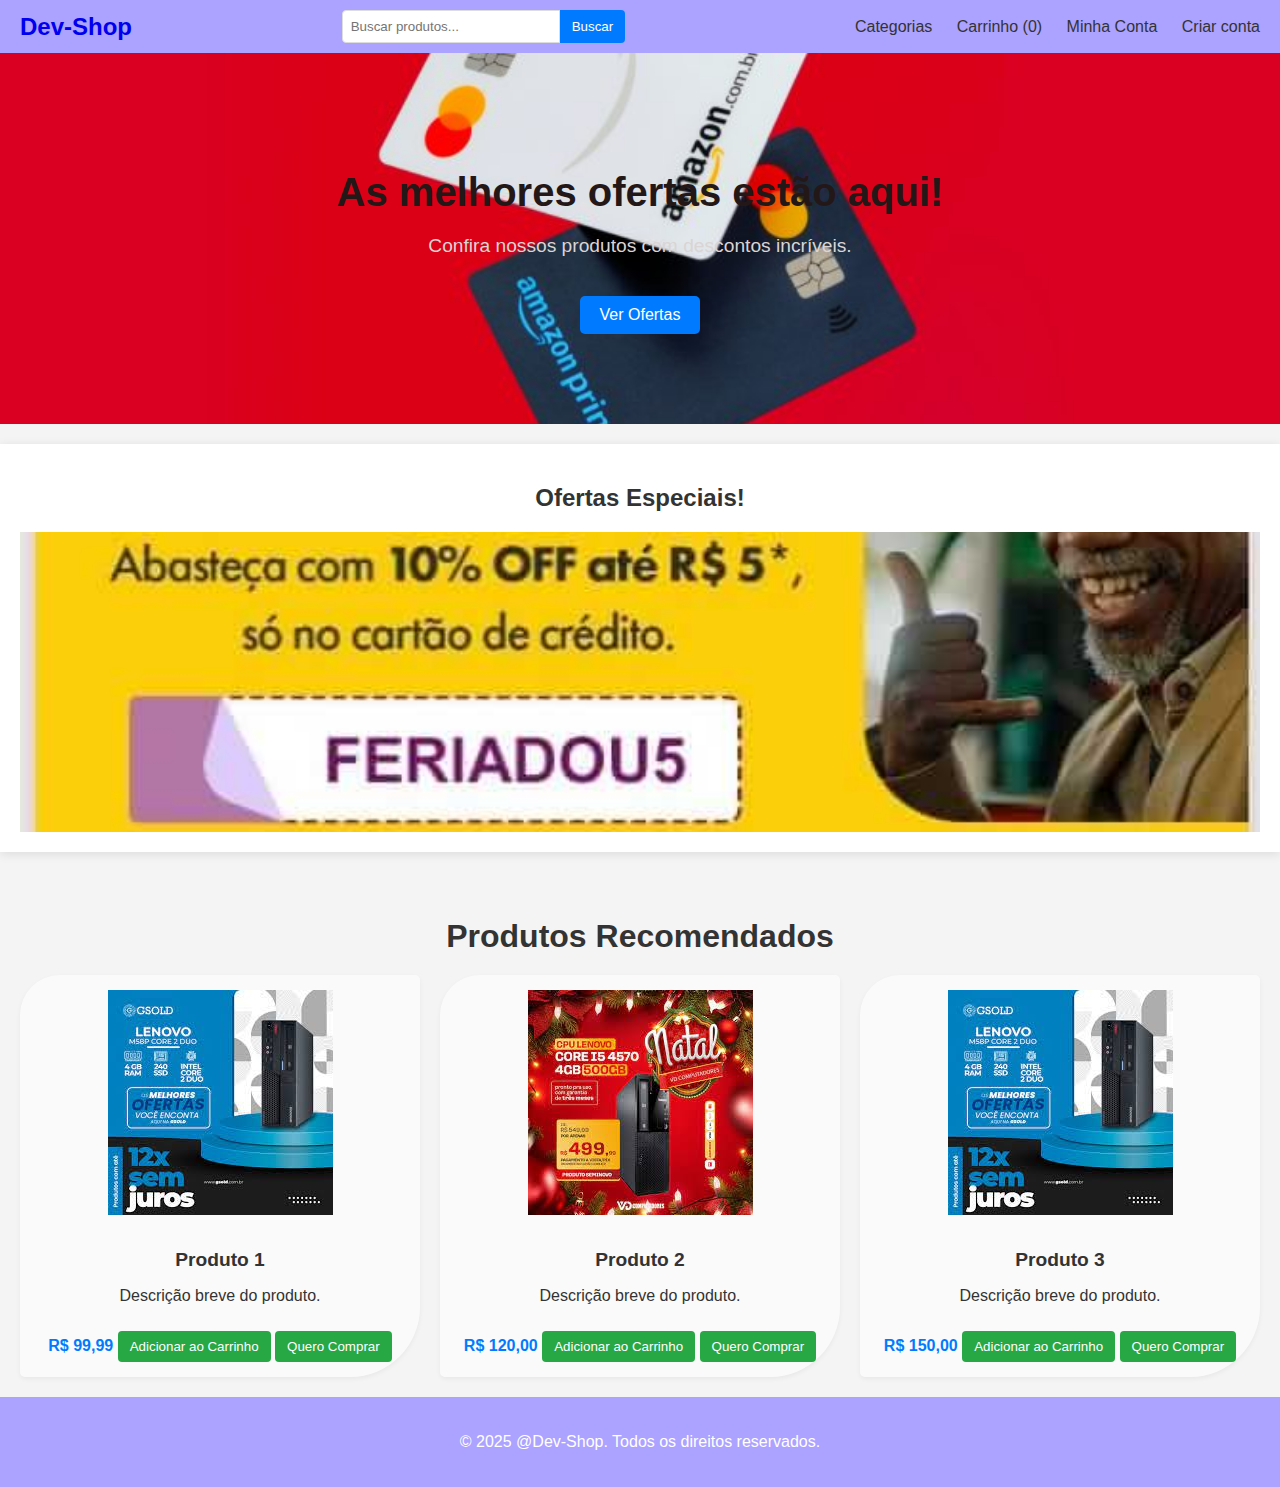
<file: e_commerce_moderno_by_filthybasket4731192/index.html>
<!DOCTYPE html>
<html lang="pt-BR">
<head>
    <meta charset="UTF-8">
    <meta name="viewport" content="width=device-width, initial-scale=1.0">
    <title>E-commerce Moderno</title>

    <style>
        /* Estilos gerais */
        body {
            font-family: 'Arial', sans-serif;
            margin: 0;
            padding: 0;
            background-color: #f4f4f4;
            color: #333;
            transition: background-color 0.3s ease;
          
        }

        /* Header */
        header {
            background-color: #aca2ff;
            box-shadow: 0 2px 5px rgba(31, 30, 30, 0.1);
            padding: 10px 20px;
            transition: background-color 0.3s ease;
        }
        
  /* Publicidade Carousel */
  .advertisement-card {
            background-color: #fff;
            padding: 20px;
            margin: 20px 0;
            box-shadow: 0 2px 10px rgba(0, 0, 0, 0.1);
            text-align: center;
        }

        .carousel-images {
            width: 100%;
            height: 300px;
            position: relative;
            overflow: hidden;
        }

        .carousel-images img {
            width: 100%;
            height: 100%;
            object-fit: cover;
            position: absolute;
            top: 0;
            left: 100%;
            opacity: 0;
            transition: all 1s ease;
        }

        .carousel-images img.active {
            left: 0;
            opacity: 1;
        }


        nav {
            display: flex;
            justify-content: space-between;
            align-items: center;
            transition: all 0.3s ease;
        }

        .logo {
            font-size: 1.5em;
            font-weight: bold;
            color: #333;
            cursor: pointer;
            transition: color 0.3s ease;
           
            
        }
        .logo a{
            text-decoration: none;

            }
            
        .logo:hover {
            color: #007bff;
        }

        .search-bar {
            display: flex;
            transition: all 0.3s ease;
        }

        .search-bar input {
            padding: 8px;
            border: 1px solid #ddd;
            border-radius: 4px 0 0 4px;
            width: 200px;
            transition: width 0.3s ease;
        }

        .search-bar input:focus {
            width: 300px;
        }

        .search-bar button {
            background-color: #007bff;
            color: white;
            border: none;
            padding: 8px 12px;
            border-radius: 0 4px 4px 0;
            cursor: pointer;
            transition: background-color 0.3s ease;
        }

        .search-bar button:hover {
            background-color: #0056b3;
        }

        .nav-links a {
            color: #333;
            text-decoration: none;
            margin-left: 20px;
            transition: color 0.3s ease;
        }

        .nav-links a:hover {
            color: #007bff;
        }

        /* Hero Section */
        .hero {
            background-color: #e9ecef;
            padding: 90px 40px;
            text-align: center;
            background-image: url('cartao-credito-amazon-capa-01-820x431.jpg');
            background-size: cover;
            background-position: center;
     
            animation: fadeIn 1.5s ease-out;
            background-repeat: no-repeat;
        }

        @keyframes fadeIn {
            0% { opacity: 0; }
            100% { opacity: 1; }
        }

        .hero-content {
            max-width: 800px;
            margin: 0 auto;
            animation: slideUp 1s ease-out;
        }

        @keyframes slideUp {
            0% { transform: translateY(30px); opacity: 0; }
            100% { transform: translateY(0); opacity: 1; }
        }

        .hero h1 {
            font-size: 2.5em;
            margin-bottom: 20px;
            color: #241717;

        }

        .hero p {
            font-size: 1.2em;
            color: #dad4d4;
        }

        .btn {
            display: inline-block;
            background-color: #007bff;
            color: white;
            padding: 10px 20px;
            text-decoration: none;
            border-radius: 5px;
            margin-top: 20px;
            transition: background-color 0.3s ease;
        }

        .btn:hover {
            background-color: #0056b3;
        }

        /* Featured Products Section */
        .featured-products {
            padding: 20px;
        }

        .featured-products h2 {
            text-align: center;
            margin-bottom: 20px;
            font-size: 2em;
            transition: color 0.3s ease;
        }

        .featured-products h2:hover {
            color: #007bff;
        }

        .product-grid {
            display: grid;
            grid-template-columns: repeat(auto-fit, minmax(250px, 1fr));
            gap: 20px;
            transition: all 0.3s ease;
        }

        .product-card {
            background-color: #ffffff8c;
            border-radius: 40px 5px 70px;
            padding: 15px;
            box-shadow: 0 2px 5px rgba(0, 0, 0, 0.05);
            text-align: center;
            transition: transform 0.3s ease;
        }

        .product-card:hover {
            transform: translateY(-10px);
        }

        .product-card img {
            max-width: 100%;
            height: auto;
            margin-bottom: 10px;
            transition: transform 0.3s ease;
        }

     

        .product-card h3 {
            font-size: 1.2em;
            margin-bottom: 5px;
        }

        .product-card .price {
            font-weight: bold;
            color: #007bff;
        }

        .product-card .add-to-cart,
        .product-card .buy-now {
            background-color: #28a745;
            color: white;
            border: none;
            padding: 8px 12px;
            border-radius: 4px;
            cursor: pointer;
            margin-top: 10px;
            transition: background-color 0.3s ease;
        }

        .product-card .add-to-cart:hover,
        .product-card .buy-now:hover {
            background-color: #218838;
        }

        /* Footer */
        footer {
            text-align: center;
            padding: 20px;
            background-color: #aca2ff;
            color: white;
        }

        /* Media Queries for Responsiveness */
        @media (max-width: 768px) {
            nav {
                flex-direction: column;
                align-items: flex-start;
            }

            .search-bar {
                margin-top: 10px;
            }

            .nav-links {
                margin-top: 10px;
            }

            .nav-links a {
                margin-left: 0;
                margin-right: 10px;
            }
        }
    </style>

    <script>
        // Função para adicionar produtos ao carrinho
        function addToCart(product) {
            let cart = JSON.parse(localStorage.getItem('cart')) || [];
            cart.push(product);
            localStorage.setItem('cart', JSON.stringify(cart));
            alert(product.name + ' foi adicionado ao carrinho!');
        }

        // Função para abrir o WhatsApp com a mensagem "Quero Comprar"
        function redirectToWhatsApp(productName) {
            const name = "Dev-Shop";
            const phoneNumber = "931960125";  // Número do WhatsApp
            const message = `Quero Comprar o produto: ${productName}`;
            const whatsappUrl = `https://wa.me/${phoneNumber}?text=${encodeURIComponent(message)}`;
            window.open(whatsappUrl, '_blank');  // Abre o WhatsApp em nova aba
        }
    </script>

     <script>
        // Função para alternar as imagens do carrossel
        let currentImageIndex = 0;
        const images = [
            "https://via.placeholder.com/800x300/FF5733/FFFFFF?text=Promoção+1",
            "https://via.placeholder.com/800x300/33C1FF/FFFFFF?text=Promoção+2",
            "https://via.placeholder.com/800x300/FFC300/FFFFFF?text=Promoção+3"
        ];

        function changeImage() {
            const carouselImages = document.querySelectorAll('.carousel-images img');
            carouselImages[currentImageIndex].classList.remove('active');
            currentImageIndex = (currentImageIndex + 1) % images.length;
            carouselImages[currentImageIndex].classList.add('active');
        }

        setInterval(changeImage, 2000); // Muda a imagem a cada 1 segundo
    </script>
</head>
<body>

<header>
    <nav>
        <div class="logo"><a href="index.html">Dev-Shop</a></div>
        <div class="search-bar">
            <input type="text" placeholder="Buscar produtos...">
            <button>Buscar</button>
        </div>
        <div class="nav-links">
            <a href="categorias.html">Categorias</a>
            <a href="carrinho.html">Carrinho (0)</a>
            <a href="perfil.html">Minha Conta</a>
            <a href="cadastro.html">Criar conta</a>

        </div>
    </nav>
</header>

<main>
    <section class="hero">
        <div class="hero-content">
            <h1>As melhores ofertas estão aqui!</h1>
            <p>Confira nossos produtos com descontos incríveis.</p>
            <a href="#" class="btn">Ver Ofertas</a>
        </div>
    </section>


    <section class="advertisement-card">
        <h2>Ofertas Especiais!</h2>
        <div class="carousel-images">
            <img src="shell-box-abril23.jpg" alt="Promoção 1" class="active">
            <img src="cupom-shell-box-ago24.jpeg" alt="Promoção 2">
            <img src="shell-master.png" alt="Promoção 3">
        </div>
    </section>


    <section class="featured-products">
        <h2>Produtos Recomendados</h2>
        <div class="product-grid">
            <div class="product-card">
                <img src="imagem3.jpg" alt="Produto 1">
                <h3>Produto 1</h3>
                <p>Descrição breve do produto.</p>
                <span class="price">R$ 99,99</span>
                <button class="add-to-cart" onclick="addToCart({name: 'Produto 1', price: 'R$ 99,99', image: 'imagem3.jpg'})">Adicionar ao Carrinho</button>
                <button class="buy-now" onclick="redirectToWhatsApp('Produto 1')">Quero Comprar</button>
            </div>

            <div class="product-card">
                <img src="imagem2.jpg" alt="Produto 2">
                <h3>Produto 2</h3>
                <p>Descrição breve do produto.</p>
                <span class="price">R$ 120,00</span>
                <button class="add-to-cart" onclick="addToCart({name: 'Produto 2', price: 'R$ 120,00', image: 'imagem2.jpg'})">Adicionar ao Carrinho</button>
                <button class="buy-now" onclick="redirectToWhatsApp('Produto 2')">Quero Comprar</button>
            </div>

            <div class="product-card">
                <img src="imagem3.jpg" alt="Produto 3">
                <h3>Produto 3</h3>
                <p>Descrição breve do produto.</p>
                <span class="price">R$ 150,00</span>
                <button class="add-to-cart" onclick="addToCart({name: 'Produto 3', price: 'R$ 150,00' , image: 'imagem2.jpg'})">Adicionar ao Carrinho</button>
                <button class="buy-now" onclick="redirectToWhatsApp('Produto 3')">Quero Comprar</button>
            </div>
        </div>
    </section>
</main>

<footer>
    <p>&copy; 2025 @Dev-Shop. Todos os direitos reservados.</p>
</footer>

</body>
</html>
</file>
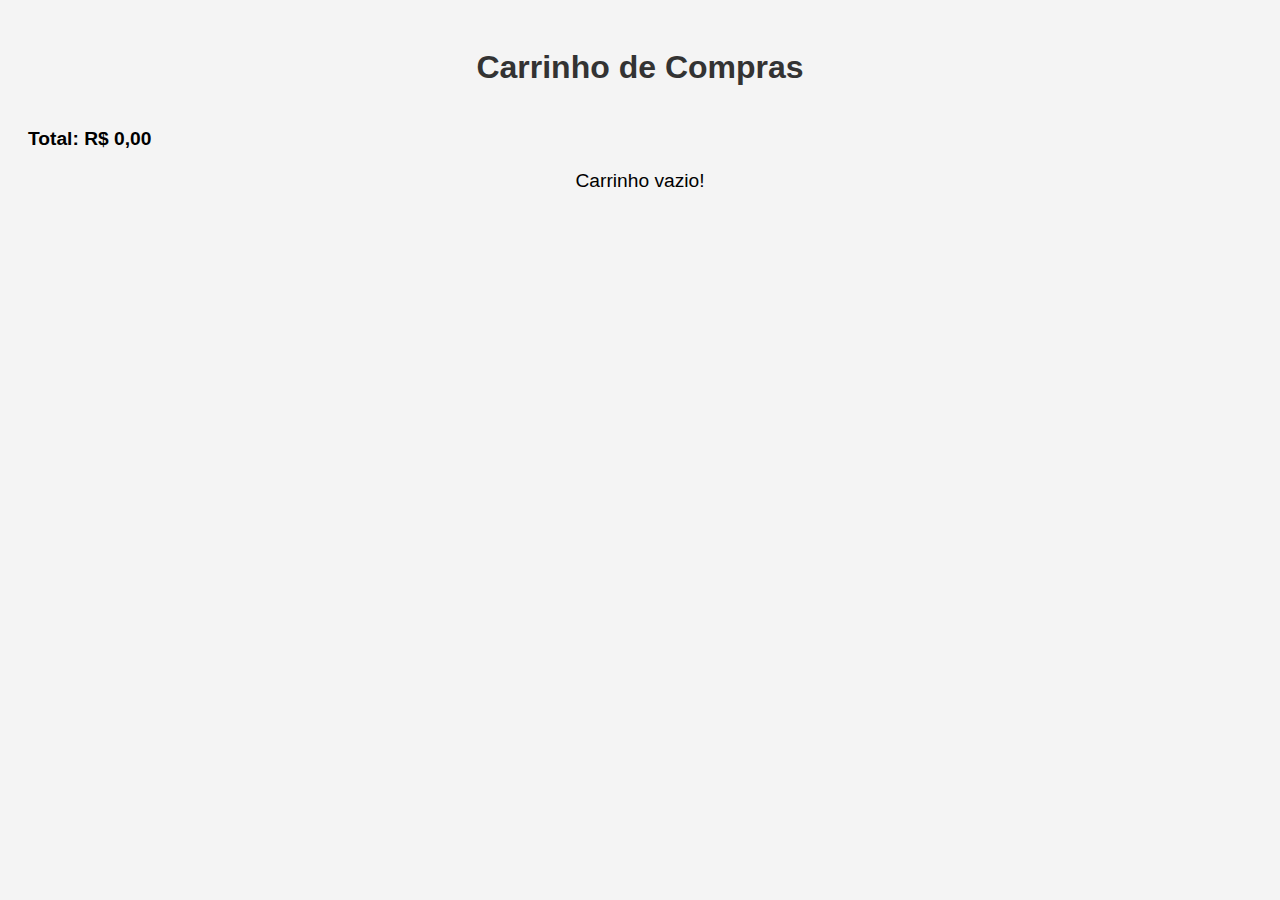
<file: e_commerce_moderno_by_filthybasket4731192/carrinho.html>
<!DOCTYPE html>
<html lang="pt-BR">
<head>
    <meta charset="UTF-8">
    <meta name="viewport" content="width=device-width, initial-scale=1.0">
    <title>Carrinho de Compras</title>
    <style>
        body {
            font-family: 'Arial', sans-serif;
            background-color: #f4f4f4;
            padding: 20px;
        }

        h1 {
            text-align: center;
            color: #333;
        }


        .cart-container {
            display: flex;
            flex-direction: column;
            align-items: center;
        }

        .cart-item {
            background-color: #fff;
            padding: 10px;
            margin: 10px 0;
            border-radius: 8px;
            box-shadow: 0 2px 5px rgba(0, 0, 0, 0.1);
            display: flex;
            justify-content: space-between;
            width: 80%;
            max-width: 600px;
        }

        .cart-item img {
            width: 80px;
            height: auto;
            margin-right: 20px;
        }

        .cart-item .details {
            flex-grow: 1;
        }

        .cart-item button {
            background-color: #e74c3c;
            color: white;
            padding: 5px 10px;
            border: none;
            border-radius: 5px;
            cursor: pointer;
        }

        .cart-item button:hover {
            background-color: #c0392b;
        }

        .total {
            margin-top: 20px;
            font-size: 1.2em;
            font-weight: bold;
        }

        .empty-cart {
            text-align: center;
            margin-top: 20px;
            font-size: 1.2em;
        }

        .checkout-btn {
            display: block;
            width: 100%;
            max-width: 300px;
            padding: 10px;
            text-align: center;
            background-color: #28a745;
            color: white;
            border: none;
            border-radius: 5px;
            cursor: pointer;
            text-decoration: none;
            margin-top: 30px;
        }

        .checkout-btn:hover {
            background-color: #218838;
        }
    </style>
</head>
<body>

    <h1>Carrinho de Compras</h1>
    
    <div class="cart-container" id="cart-container">
        <!-- Itens do carrinho serão listados aqui -->
    </div>
<div class="grid">
    <div class="total" id="total">
        Total: R$ 0,00
    </div>

    <div class="empty-cart" id="empty-cart">
        Carrinho vazio!
    </div>

    <a href="#" class="checkout-btn" id="checkout-btn" style="display: none;">Finalizar Compra</a>
</div>
    <script>
        // Função para salvar o carrinho no localStorage
        function saveCart(cartItems) {
            localStorage.setItem('cart', JSON.stringify(cartItems));
        }

        // Função para carregar os itens do carrinho do localStorage
        function loadCart() {
            const cartItems = JSON.parse(localStorage.getItem('cart')) || [];
            return cartItems;
        }

        // Função para renderizar os itens do carrinho
        function renderCart() {
            const cartItems = loadCart();
            const cartContainer = document.getElementById('cart-container');
            const totalElement = document.getElementById('total');
            const emptyCartElement = document.getElementById('empty-cart');
            const checkoutBtn = document.getElementById('checkout-btn');

            cartContainer.innerHTML = '';  // Limpa o conteúdo atual
            let total = 0;

            if (cartItems.length === 0) {
                emptyCartElement.style.display = 'block';
                checkoutBtn.style.display = 'none';
            } else {
                emptyCartElement.style.display = 'none';
                checkoutBtn.style.display = 'block';
            }

            cartItems.forEach((item, index) => {
                const itemElement = document.createElement('div');
                itemElement.classList.add('cart-item');
                itemElement.innerHTML = `
                    <img src="${item.image}" alt="${item.name}">
                    <div class="details">
                        <strong>${item.name}</strong><br>
                        <span>R$ ${item.price}</span>
                    </div>
                    <button onclick="removeFromCart(${index})">Remover</button>
                `;
                cartContainer.appendChild(itemElement);

                total += parseFloat(item.price.replace('R$', '').replace(',', '.'));
            });

            totalElement.textContent = `Total: R$ ${total.toFixed(2).replace('.', ',')}`;
        }

        // Função para remover um item do carrinho
        function removeFromCart(index) {
            const cartItems = loadCart();
            cartItems.splice(index, 1);
            saveCart(cartItems);
            renderCart();
        }

        // Função para adicionar um produto ao carrinho
        function addToCart(product) {
            const cartItems = loadCart();
            cartItems.push(product);
            saveCart(cartItems);
            renderCart();
        }

        // Inicializando a página do carrinho
        window.onload = function() {
            renderCart();
        };

        // Simulação de adicionar produtos ao carrinho
        // Exemplo de como adicionar um produto (poderia ser feito ao clicar no botão "Adicionar ao Carrinho")
   

    </script>

</body>
</html>
</file>
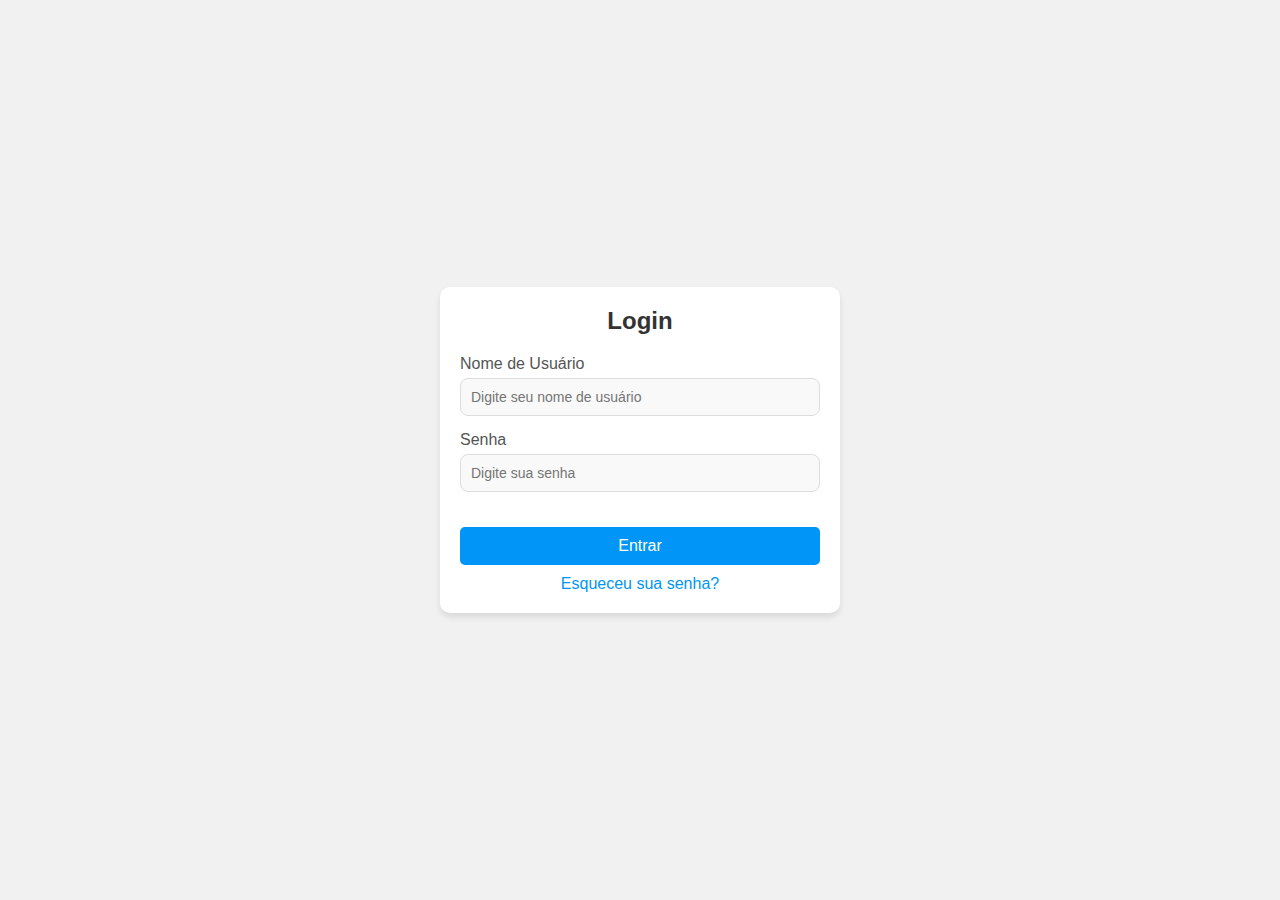
<file: e_commerce_moderno_by_filthybasket4731192/Login.html>
<!DOCTYPE html>
<html lang="pt-BR">
<head>
    <meta charset="UTF-8">
    <meta name="viewport" content="width=device-width, initial-scale=1.0">
    <title>Login - E-commerce</title>
    <style>
        * {
            margin: 0;
            padding: 0;
            box-sizing: border-box;
        }
        body {
            font-family: Arial, sans-serif;
            background-color: #f1f1f1;
            display: flex;
            justify-content: center;
            align-items: center;
            height: 100vh;
        }
        .container {
            width: 100%;
            max-width: 400px;
            background: #fff;
            padding: 20px;
            border-radius: 10px;
            box-shadow: 0 4px 6px rgba(0, 0, 0, 0.1);
        }
        h2 {
            text-align: center;
            margin-bottom: 20px;
            color: #333;
        }
        .form-group {
            margin-bottom: 15px;
        }
        label {
            display: block;
            color: #555;
            margin-bottom: 5px;
        }
        input[type="text"], input[type="password"] {
            width: 100%;
            padding: 10px;
            border: 1px solid #ddd;
            border-radius: 8px;
            background-color: #f9f9f9;
            font-size: 14px;
        }
        .btn {
            background-color: #0095f6;
            color: white;
            padding: 10px;
            border: none;
            border-radius: 5px;
            width: 100%;
            cursor: pointer;
            font-size: 16px;
            margin-top: 20px;
        }
        .btn:hover {
            background-color: #007bb5;
        }
        .forgot-password {
            text-align: center;
            margin-top: 10px;
        }
        .forgot-password a {
            color: #0095f6;
            text-decoration: none;
        }
        .forgot-password a:hover {
            text-decoration: underline;
        }
    </style>
</head>
<body>
    <div class="container">
        <h2>Login</h2>
        <form id="loginForm">
            <div class="form-group">
                <label for="username">Nome de Usuário</label>
                <input type="text" id="username" name="username" placeholder="Digite seu nome de usuário" required>
            </div>
            <div class="form-group">
                <label for="password">Senha</label>
                <input type="password" id="password" name="password" placeholder="Digite sua senha" required>
            </div>
            <button type="submit" class="btn">Entrar</button>
        </form>

        <div class="forgot-password">
            <p><a href="#">Esqueceu sua senha?</a></p>
        </div>
    </div>

    <script>
        document.getElementById('loginForm').addEventListener('submit', function(event) {
            event.preventDefault();
            const username = document.getElementById('username').value;
            const password = document.getElementById('password').value;
            
            // Aqui você pode adicionar lógica para validar ou enviar dados para o servidor
            if(username && password) {
                alert('Login realizado com sucesso!');
                // Redirecionar ou fazer algo após o login
            } else {
                alert('Por favor, preencha todos os campos!');
            }
        });
    </script>
</body>
</html>
</file>
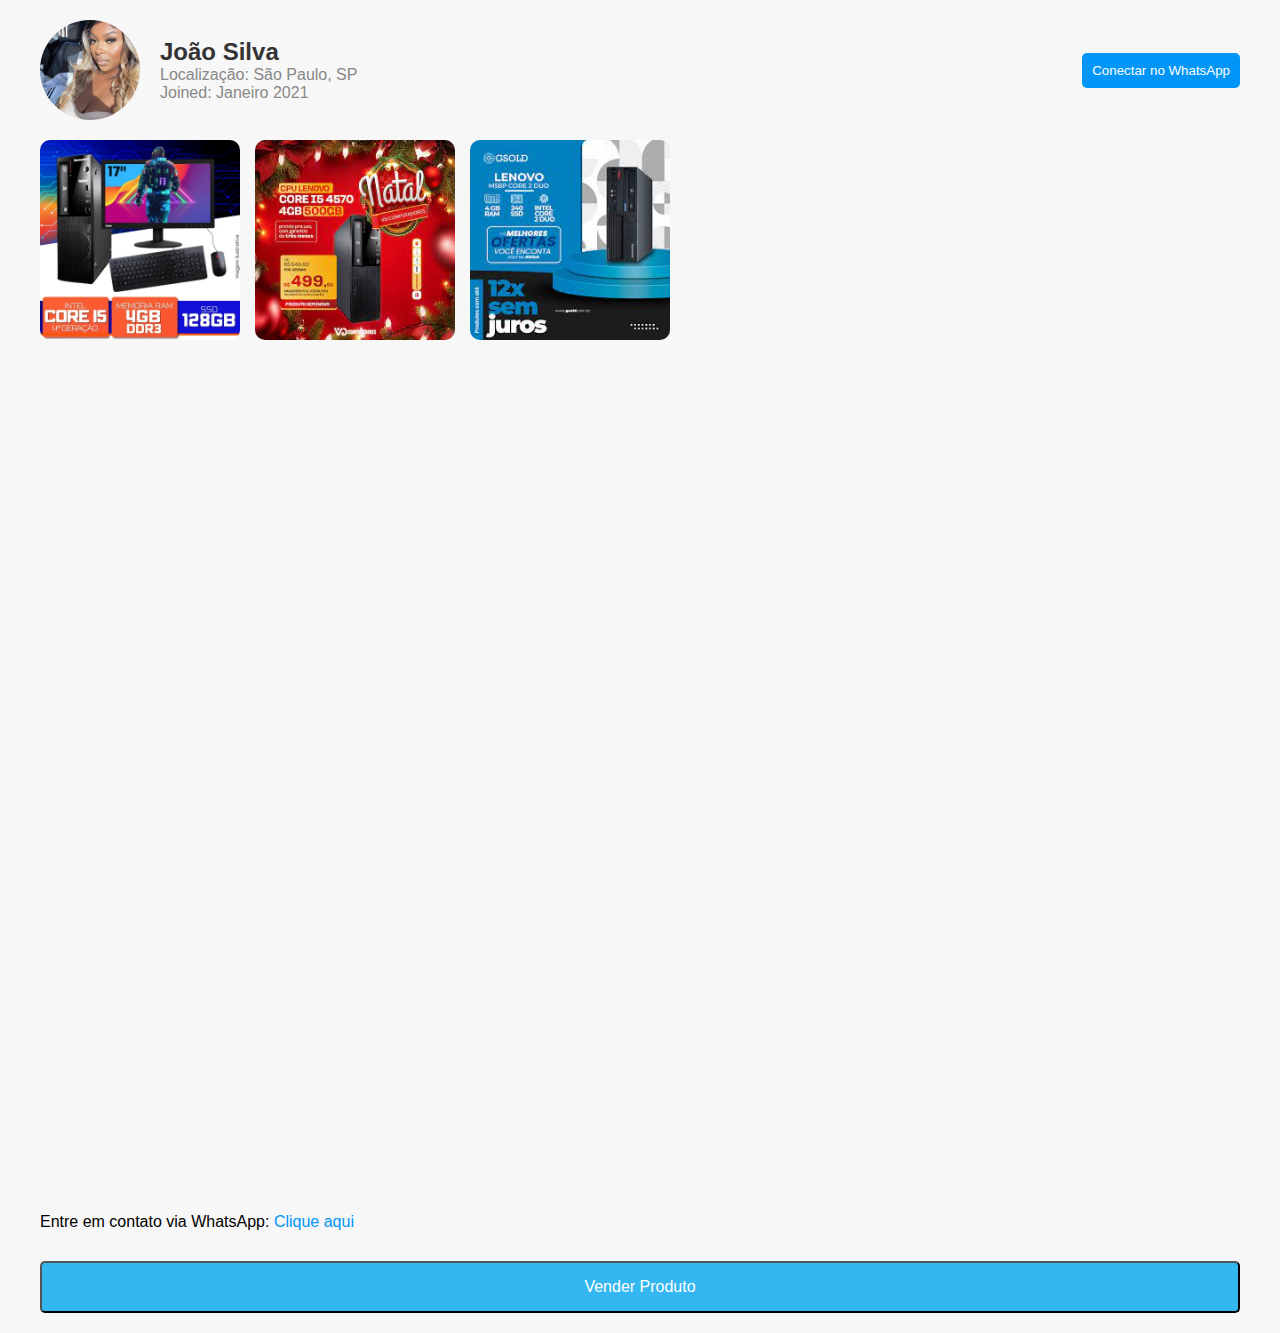
<file: e_commerce_moderno_by_filthybasket4731192/perfil.html>
<!DOCTYPE html>
<html lang="pt-BR">
<head>
    <meta charset="UTF-8">
    <meta name="viewport" content="width=device-width, initial-scale=1.0">
    <title>Perfil de Usuário - E-commerce</title>
    <style>
        * {
            margin: 0;
            padding: 0;
            box-sizing: border-box;
        }
        body {
            font-family: Arial, sans-serif;
            background-color: #f7f7f7;
            padding: 20px;
        }
        .container {
            max-width: 1200px;
            margin: 0 auto;
        }
        .profile-header {
            display: flex;
            align-items: center;
            margin-bottom: 20px;
        }
        .profile-header img {
            width: 100px;
            height: 100px;
            border-radius: 50%;
            object-fit: cover;
            margin-right: 20px;
        }
        .profile-header .info {
            flex: 1;
        }
        .profile-header .info h2 {
            margin: 0;
            color: #333;
        }
        .profile-header .info p {
            color: #888;
        }
        .btn {
            background-color: #0095f6;
            color: white;
            padding: 10px;
            border: none;
            border-radius: 5px;
            cursor: pointer;
        }
        .btn:hover {
            background-color: #007bb5;
        }
        .gallery {
            display: flex;
            gap: 15px;
            margin-top: 20px;
        }
        .gallery img {
            width: 200px;
            height: 200px;
            border-radius: 10px;
            object-fit: cover;
            cursor: pointer;
        }
        .videos {
            margin-top: 20px;
        }
        .videos iframe {
            width: 100%;
            height: 400px;
            border-radius: 10px;
            margin-bottom: 15px;
        }
        .whatsapp {
            margin-top: 15px;
        }
        .whatsapp a {
            color: #0095f6;
            text-decoration: none;
        }
        .whatsapp a:hover {
            text-decoration: underline;
        }
        .sell-product-btn {
            margin-top: 30px;
            display: block;
            width: 100%;
            text-align: center;
            padding: 15px;
            background-color: #34b7f1;
            color: white;
            border-radius: 5px;
            font-size: 16px;
            cursor: pointer;
        }
        .sell-product-btn:hover {
            background-color: #007bb5;
        }
        /* Popup de vender produto */
        .popup {
            display: none;
            position: fixed;
            top: 0;
            left: 0;
            width: 100%;
            height: 100%;
            background-color: rgba(0, 0, 0, 0.5);
            justify-content: center;
            align-items: center;
        }
        .popup .popup-content {
            background-color: white;
            padding: 20px;
            border-radius: 10px;
            width: 400px;
        }
        .popup input, .popup select {
            width: 100%;
            padding: 10px;
            margin: 10px 0;
            border-radius: 5px;
            border: 1px solid #ddd;
        }
        .popup button {
            width: 100%;
            padding: 10px;
            background-color: #0095f6;
            color: white;
            border: none;
            border-radius: 5px;
            cursor: pointer;
        }
        .popup button:hover {
            background-color: #007bb5;
        }
    </style>
</head>
<body>
    <div class="container">
        <!-- Cabeçalho do perfil -->
        <div class="profile-header">
            <img src="avatar.jpg" alt="Imagem de Perfil">
            <div class="info">
                <h2>João Silva</h2>
                <p>Localização: São Paulo, SP</p>
                <p>Joined: Janeiro 2021</p>
                
            </div>
            <button class="btn" id="whatsappLink">Conectar no WhatsApp</button>
        </div>

        <!-- Galeria de fotos -->
        <div class="gallery">
            <img src="imagem1.jpg" alt="Imagem 1">
            <img src="imagem2.jpg" alt="Imagem 2">
            <img src="imagem3.jpg" alt="Imagem 3">
        </div>

        <!-- Galeria de vídeos -->
        <div class="videos">
            <iframe src="https://www.youtube.com/embed/dQw4w9WgXcQ" title="YouTube video player" frameborder="0" allowfullscreen></iframe>
            <iframe src="https://www.youtube.com/embed/dQw4w9WgXcQ" title="YouTube video player" frameborder="0" allowfullscreen></iframe>
        </div>

        <!-- WhatsApp -->
        <div class="whatsapp">
            <p>Entre em contato via WhatsApp: <a href="https://wa.me/5511999999999" target="_blank">Clique aqui</a></p>
        </div>

        <!-- Botão para vender produto -->
        <button class="sell-product-btn" onclick="openPopup()">Vender Produto</button>

        <!-- Popup de vender produto -->
        <div class="popup" id="sellProductPopup">
            <div class="popup-content">
                <h3>Postar Produto para Venda</h3>
                <form id="sellProductForm">
                    <label for="category">Categoria</label>
                    <select id="category" name="category">
                        <option value="eletronicos">Eletrônicos</option>
                        <option value="roupas">Roupas</option>
                        <option value="acessorios">Acessórios</option>
                    </select>

                    <label for="price">Preço</label>
                    <input type="text" id="price" name="price" placeholder="Digite o preço do produto" required>

                    <label for="location">Localização</label>
                    <input type="text" id="location" name="location" placeholder="Digite a localização" required>

                    <label for="whatsapp">WhatsApp para contato</label>
                    <input type="text" id="whatsapp" name="whatsapp" placeholder="Digite seu número do WhatsApp" required>

                    <button type="submit">Postar Produto</button>
                </form>
            </div>
        </div>
    </div>

    <script>
        // Função para abrir o popup de venda
        function openPopup() {
            document.getElementById('sellProductPopup').style.display = 'flex';
        }

        // Fechar o popup
        document.getElementById('sellProductPopup').addEventListener('click', function(event) {
            if (event.target === this) {
                this.style.display = 'none';
            }
        });

        // Submissão do formulário de produto
        document.getElementById('sellProductForm').addEventListener('submit', function(event) {
            event.preventDefault();
            alert('Produto postado com sucesso!');
            document.getElementById('sellProductPopup').style.display = 'none';
        });

        // Simulando o link do WhatsApp (apenas um link de exemplo)
        document.getElementById('whatsappLink').addEventListener('click', function() {
            const whatsappNumber = '5511999999999'; // Coloque o número do WhatsApp aqui
            const message = 'Olá, gostaria de mais informações sobre o seu perfil!';
            window.open(`https://wa.me/${whatsappNumber}?text=${encodeURIComponent(message)}`, '_blank');
        });
    </script>
</body>
</html>
</file>
